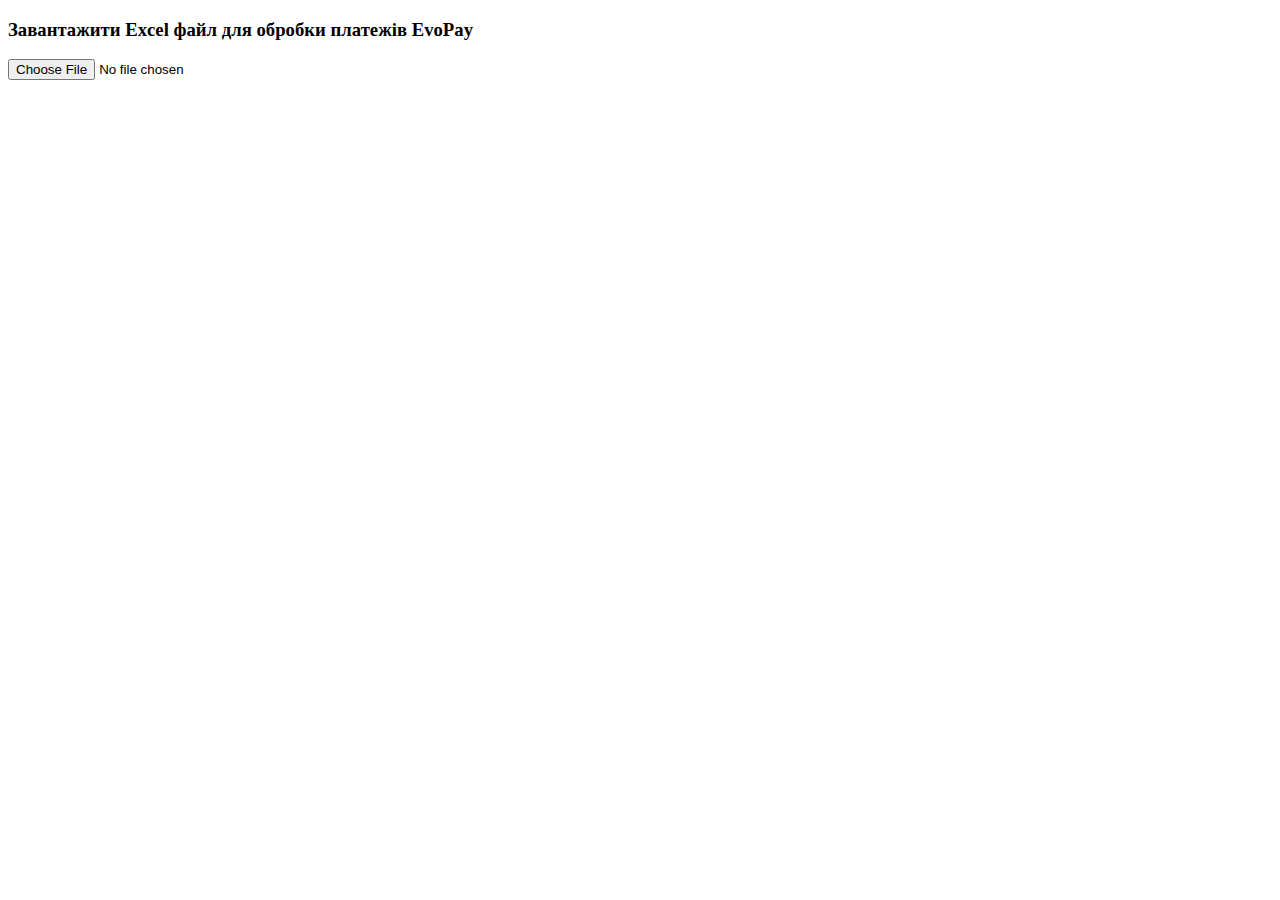
<file: src/main/resources/templates/evo_pay.html>
<!doctype html>
<html lang="uk">
<head>
    <meta charset="UTF-8">
    <title>EvoPay</title>
    <meta name="viewport" content="width=device-width, initial-scale=1.0">

    <link href="https://cdn.jsdelivr.net/npm/bootstrap@5.3.6/dist/css/bootstrap.min.css" rel="stylesheet"
          integrity="sha384-4Q6Gf2aSP4eDXB8Miphtr37CMZZQ5oXLH2yaXMJ2w8e2ZtHTl7GptT4jmndRuHDT" crossorigin="anonymous">
    <link rel="stylesheet" href="https://cdn.jsdelivr.net/npm/bootstrap-icons@1.10.5/font/bootstrap-icons.css">
    <link rel="stylesheet" th:href="@{/css/style.css}">
    <style>
        #resultsTable {
            margin-top: 20px;
        }
        .hidden {
            display: none;
        }
        .loading-spinner {
            border: 4px solid rgba(0, 0, 0, 0.1);
            width: 36px;
            height: 36px;
            border-radius: 50%;
            border-left-color: #0d6efd;
            animation: spin 1s linear infinite;
            margin: 20px auto;
        }
        @keyframes spin {
            0% { transform: rotate(0deg); }
            100% { transform: rotate(360deg); }
        }
        #fileDownloadSection {
            transition: all 0.3s ease;
        }
    </style>
</head>
<body>
<div th:replace="fragments/sidebar :: sidebar"></div>
<div class="container mt-3">
    <h3>Завантажити Excel файл для обробки платежів EvoPay</h3>

    <form id="uploadForm" enctype="multipart/form-data">
        <div class="mb-3">
            <input class="form-control" type="file" id="formFile" name="file" accept=".xlsx,.xls" required>
        </div>
        <div id="loadingSpinner" class="loading-spinner hidden"></div>
    </form>

    <div id="alertContainer" class="mt-3"></div>

    <div id="resultsContainer" class="mt-4 hidden">
        <h4>Результати обробки:</h4>
        <table class="table table-striped" id="resultsTable">
            <thead>
            <tr>
                <th>Номер заказу</th>
                <th>Дата операції</th>
                <th>Сума платежу</th>
                <th>Комісія банку</th>
            </tr>
            </thead>
            <tbody id="resultsBody"></tbody>
        </table>
        <input type="hidden" name="payment_type" value="evo_pay">


        <div class="d-flex justify-content-between mt-3">
            <button id="processPaymentsBtn" class="btn btn-primary hidden">Провести оплати</button>
        </div>

        <div id="fileDownloadSection" class="mt-3 hidden">
            <div class="alert alert-success d-flex align-items-center">
                <i class="bi bi-check-circle-fill me-2"></i>
                <div>
                    Файл успішно створено!
                    <a href="#" id="downloadExcelLink" class="alert-link">
                        <i class="bi bi-download"></i> Завантажити
                    </a>
                    <div class="text-muted small mt-1" id="fileNameDisplay"></div>
                </div>
            </div>
        </div>

        <div id="detailedResultsContainer" class="mt-4"></div>
    </div>
</div>

<script>
    document.addEventListener('DOMContentLoaded', function () {
        const formFile = document.getElementById("formFile");
        const alertContainer = document.getElementById("alertContainer");
        const resultsContainer = document.getElementById("resultsContainer");
        const resultsBody = document.getElementById("resultsBody");
        const detailedResultsContainer = document.getElementById("detailedResultsContainer");
        const loadingSpinner = document.getElementById("loadingSpinner");
        const processPaymentsBtn = document.getElementById("processPaymentsBtn");
        const downloadExcelLink = document.getElementById("downloadExcelLink");
        const fileDownloadSection = document.getElementById("fileDownloadSection");
        const fileNameDisplay = document.getElementById("fileNameDisplay");
        const paymentTypeInput = document.querySelector('input[name="payment_type"]');

        let currentPayments = [];

        formFile.addEventListener("change", function (e) {
            const file = e.target.files[0];
            if (!file) return;

            loadingSpinner.classList.remove('hidden');
            hideResults();
            alertContainer.innerHTML = '';
            detailedResultsContainer.innerHTML = '';
            fileDownloadSection.classList.add('hidden');

            const formData = new FormData();
            formData.append('file', file);

            fetch("/evo-pay", {
                method: "POST",
                body: formData,
                headers: { 'Accept': 'application/json' }
            })
                .then(response => response.ok ? response.json() : response.json().then(err => Promise.reject(err)))
                .then(data => {
                    if (data.status === 'success') {
                        showAlert(data.message, 'success');
                        displayResults(data.payments);
                    } else {
                        showAlert(data.message, 'danger');
                    }
                })
                .catch(error => {
                    console.error("Error:", error);
                    showAlert(error.message || 'Помилка при обробці файлу', 'danger');
                })
                .finally(() => {
                    loadingSpinner.classList.add('hidden');
                });
        });

        processPaymentsBtn.addEventListener('click', function () {
            const btn = this;
            btn.disabled = true;
            btn.textContent = 'Обробка...';
            detailedResultsContainer.innerHTML = '';
            fileDownloadSection.classList.add('hidden');

            const paymentType = paymentTypeInput?.value;

            if (!paymentType) {
                showAlert("Будь ласка, задайте тип платежу.", "danger");
                btn.disabled = false;
                btn.textContent = 'Провести оплати';
                return;
            }

            const paymentsToProcess = currentPayments.map(payment => ({
                orderId: payment.order || 'N/A',
                typeOfPayment: paymentType,
                paymentDate: payment.date || '',
                amount: payment.amount || '',
                expense: payment.fee || '',
                sourceOrderId: payment.order || 'N/A'
            }));

            fetch(`/evo-pay/make-payments?paymentType=${encodeURIComponent(paymentType)}&exportExcel=true`, {
                method: "POST",
                headers: {
                    'Content-Type': 'application/json',
                    'Accept': 'application/json'
                },
                body: JSON.stringify(paymentsToProcess)
            })
                .then(response => response.ok ? response.json() : response.json().then(err => Promise.reject(err)))
                .then(data => {
                    showAlert(data.message || "Оплати успішно проведено", "success");

                    if (data.fileUrl) {
                        const fileName = data.fileUrl.split('/').pop();
                        downloadExcelLink.href = data.fileUrl;
                        fileNameDisplay.textContent = fileName;
                        fileDownloadSection.classList.remove('hidden');
                    }

                    if (Array.isArray(data.results)) {
                        showDetailedResults(data.results);
                    }
                })
                .catch(error => {
                    console.error("Помилка:", error);
                    showAlert(error.message || "Помилка при проведенні оплат", 'danger');
                })
                .finally(() => {
                    btn.disabled = false;
                    btn.textContent = 'Провести оплати';
                });
        });

        function showDetailedResults(results) {
            const chunked = [];
            for (let i = 0; i < results.length; i += 3) {
                chunked.push(results.slice(i, i + 3));
            }

            const detailsHtml = chunked.map(group => {
                const columns = group.map(r => {
                    const steps = (r.steps || []).map(step => {
                        const colorClass = step.color === 'success' ? 'text-success'
                            : step.color === 'danger' ? 'text-danger' : 'text-secondary';
                        return `<li class="${colorClass}">${step.text}</li>`;
                    }).join('');

                    const error = r.status === 'error' && r.error
                        ? `<div class="text-danger">❌ ${r.error}</div>` : '';

                    return `
                        <div class="col-md-4 mb-3">
                            <div class="border rounded p-2 h-100">
                                <strong>Замовлення: ${r.orderId}</strong>
                                ${error}
                                <ul class="mt-2 mb-0">${steps}</ul>
                            </div>
                        </div>
                    `;
                }).join('');
                return `<div class="row">${columns}</div>`;
            }).join('');

            detailedResultsContainer.innerHTML = `
                <h5>Деталі обробки:</h5>
                ${detailsHtml}
            `;
        }

        function showAlert(message, type) {
            alertContainer.innerHTML = `
                <div class="alert alert-${type} alert-dismissible fade show" role="alert">
                    ${message}
                    <button type="button" class="btn-close" data-bs-dismiss="alert" aria-label="Close"></button>
                </div>
            `;
        }

        function displayResults(payments) {
            if (!payments || payments.length === 0) {
                resultsBody.innerHTML = '<tr><td colspan="4">Не знайдено жодного платежу</td></tr>';
                resultsContainer.classList.remove('hidden');
                return;
            }

            currentPayments = payments;

            resultsBody.innerHTML = payments.map(payment => `
                <tr>
                    <td>${payment.order || ''}</td>
                    <td>${payment.date || ''}</td>
                    <td>${payment.amount || ''}</td>
                    <td>${payment.fee || ''}</td>
                </tr>
            `).join('');

            resultsContainer.classList.remove('hidden');
            processPaymentsBtn.classList.remove('hidden');
        }

        function hideResults() {
            resultsContainer.classList.add('hidden');
            processPaymentsBtn.classList.add('hidden');
            fileDownloadSection.classList.add('hidden');
        }
    });
</script>


<script src="https://cdn.jsdelivr.net/npm/bootstrap@5.3.6/dist/js/bootstrap.bundle.min.js"></script>
</body>
</html>
</file>
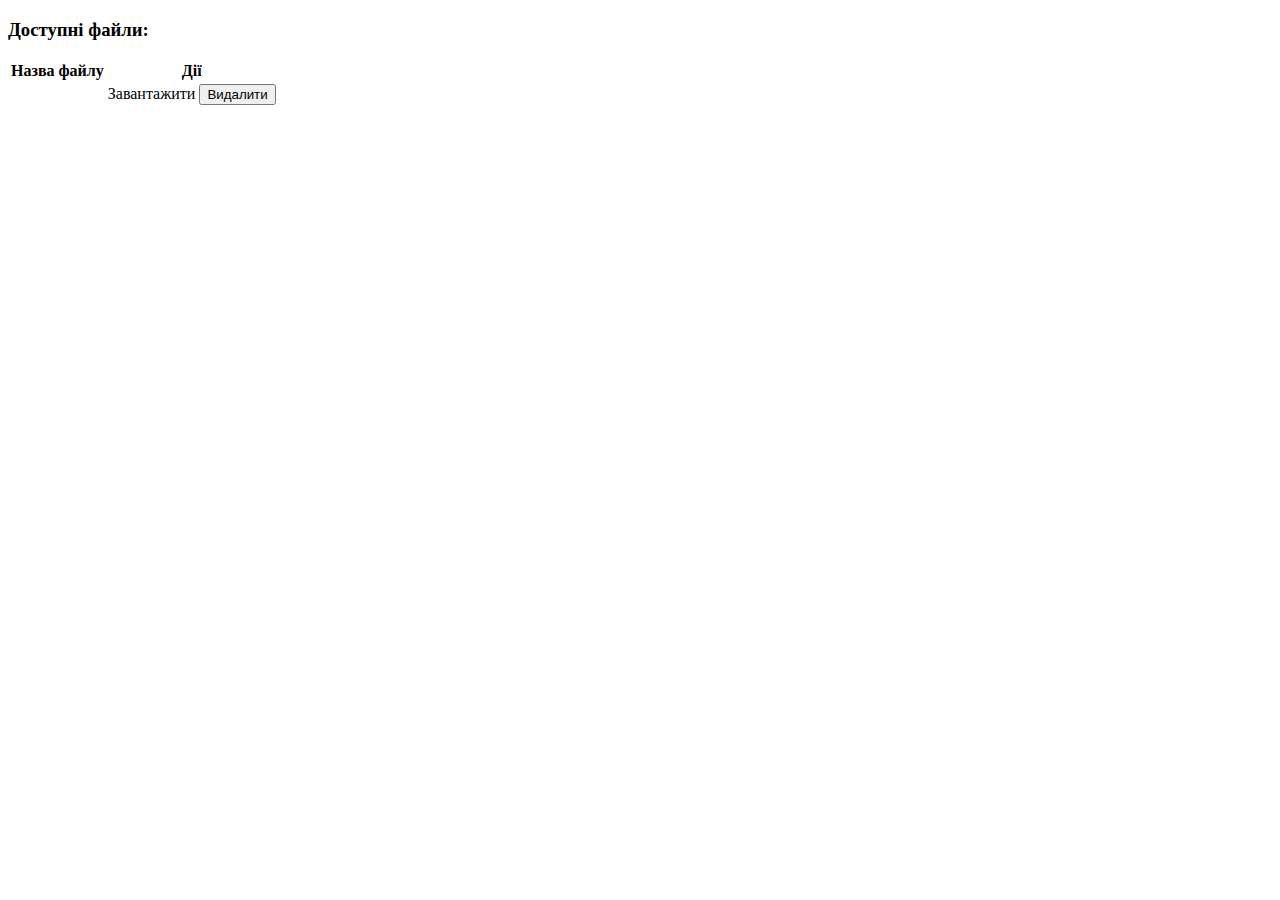
<file: src/main/resources/templates/files.html>
<!DOCTYPE html>
<html lang="uk">
<head>
  <meta charset="UTF-8">
  <meta name="viewport" content="width=device-width, initial-scale=1.0">
  <title>Файли</title>
  <link href="https://cdn.jsdelivr.net/npm/bootstrap@5.3.6/dist/css/bootstrap.min.css" rel="stylesheet"
        integrity="sha384-4Q6Gf2aSP4eDXB8Miphtr37CMZZQ5oXLH2yaXMJ2w8e2ZtHTl7GptT4jmndRuHDT" crossorigin="anonymous">
  <link rel="stylesheet" href="https://cdn.jsdelivr.net/npm/bootstrap-icons@1.10.5/font/bootstrap-icons.css">
  <link rel="stylesheet" th:href="@{/css/style.css}">
</head>
<body>
<div th:replace="fragments/sidebar :: sidebar"></div>
<div class="container mt-3">
  <h3>Доступні файли:</h3>
  <table class="table table-striped">
    <thead>
    <tr>
      <th>Назва файлу</th>
      <th>Дії</th>
    </tr>
    </thead>
    <tbody>
    <tr th:each="file : ${files}">
      <td th:text="${file}"></td>
      <td>
        <!-- Кнопка для завантаження файлу -->
        <a th:href="@{'/files/download/' + ${file}}" class="btn btn-success">Завантажити</a>
        <!-- Кнопка для видалення файлу -->
        <button class="btn btn-danger" onclick="deleteFile('${file}')">Видалити</button>
      </td>
    </tr>
    </tbody>
  </table>
</div>

<script>
  function deleteFile(filename) {
    if (confirm("Ви дійсно хочете видалити цей файл?")) {
      fetch(`/files/delete/${filename}`, {
        method: 'DELETE', // Використовуємо DELETE метод
      })
              .then(response => response.json())  // Переконуємось, що відповідь обробляється як JSON
              .then(data => {
                if (data.status === "success") {
                  alert("Файл видалено!");
                  location.reload(); // Оновлюємо сторінку після видалення
                } else {
                  alert("Помилка: " + data.message);
                }
              })
              .catch(error => {
                alert("Сталася помилка: " + error.message);
              });
    }
  }

</script>

<script src="https://cdn.jsdelivr.net/npm/bootstrap@5.3.6/dist/js/bootstrap.bundle.min.js"></script>
</body>
</html>
</file>
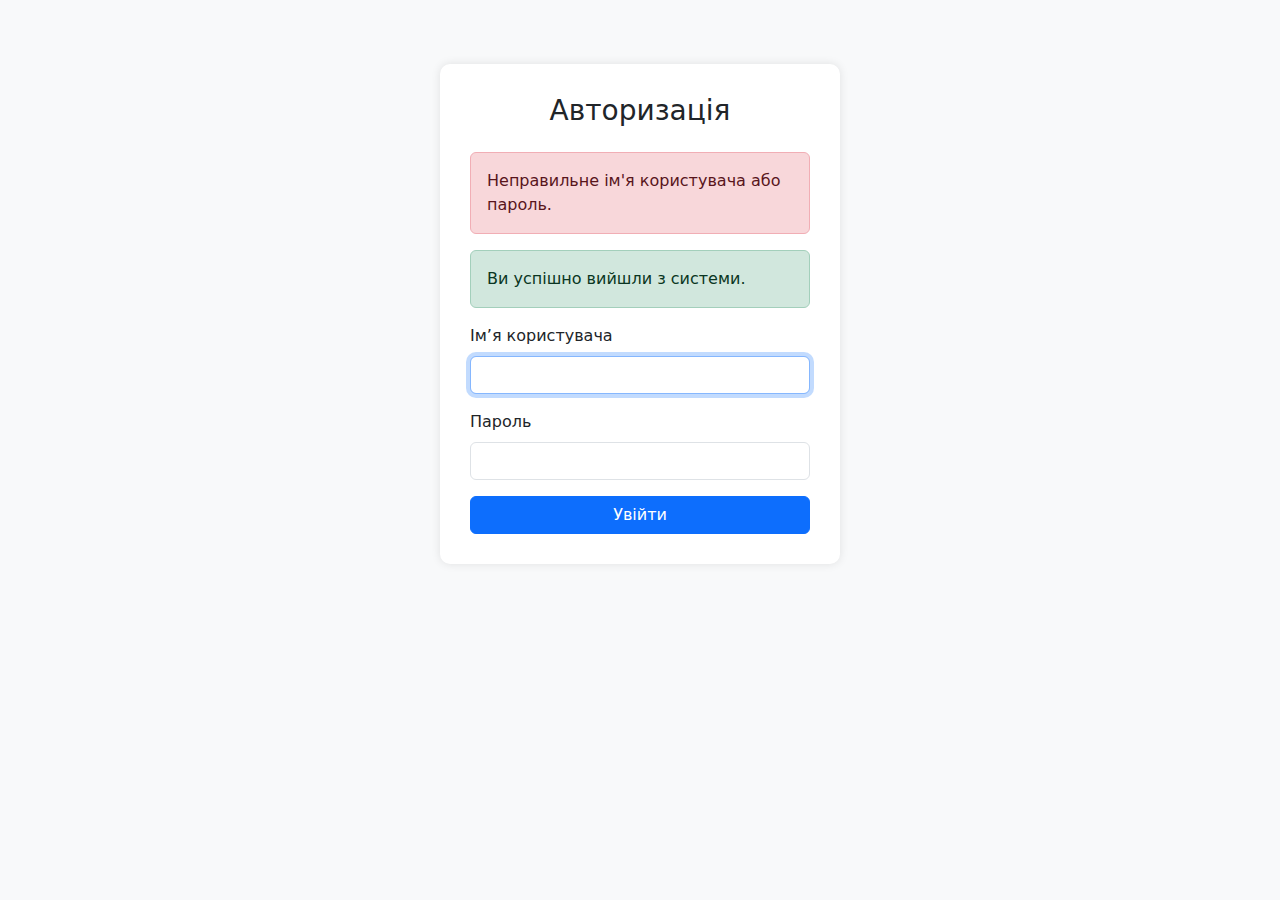
<file: src/main/resources/templates/login.html>
<!doctype html>
<html lang="uk">
<head>
    <meta charset="UTF-8">
    <meta name="viewport" content="width=device-width, initial-scale=1.0">
    <title>Вхід до системи</title>
    <link href="https://cdn.jsdelivr.net/npm/bootstrap@5.3.3/dist/css/bootstrap.min.css" rel="stylesheet">
    <style>
        body {
            background-color: #f8f9fa;
        }
        .login-container {
            max-width: 400px;
            margin: 5% auto;
            padding: 30px;
            background-color: white;
            border-radius: 10px;
            box-shadow: 0 0 10px rgba(0, 0, 0, 0.1);
        }
    </style>
</head>
<body>

<div class="login-container">
    <h3 class="text-center mb-4">Авторизація</h3>

    <!-- Повідомлення про помилку -->
    <div th:if="${param.error}" class="alert alert-danger" role="alert">
        Неправильне ім'я користувача або пароль.
    </div>

    <!-- Повідомлення після виходу -->
    <div th:if="${param.logout}" class="alert alert-success" role="alert">
        Ви успішно вийшли з системи.
    </div>

    <form th:action="@{/login}" method="post">
        <div class="mb-3">
            <label for="username" class="form-label">Ім’я користувача</label>
            <input type="text" class="form-control" id="username" name="username" required autofocus>
        </div>
        <div class="mb-3">
            <label for="password" class="form-label">Пароль</label>
            <input type="password" class="form-control" id="password" name="password" required>
        </div>
        <button type="submit" class="btn btn-primary w-100">Увійти</button>
    </form>
</div>

<script src="https://cdn.jsdelivr.net/npm/bootstrap@5.3.3/dist/js/bootstrap.bundle.min.js"></script>
</body>
</html>
</file>
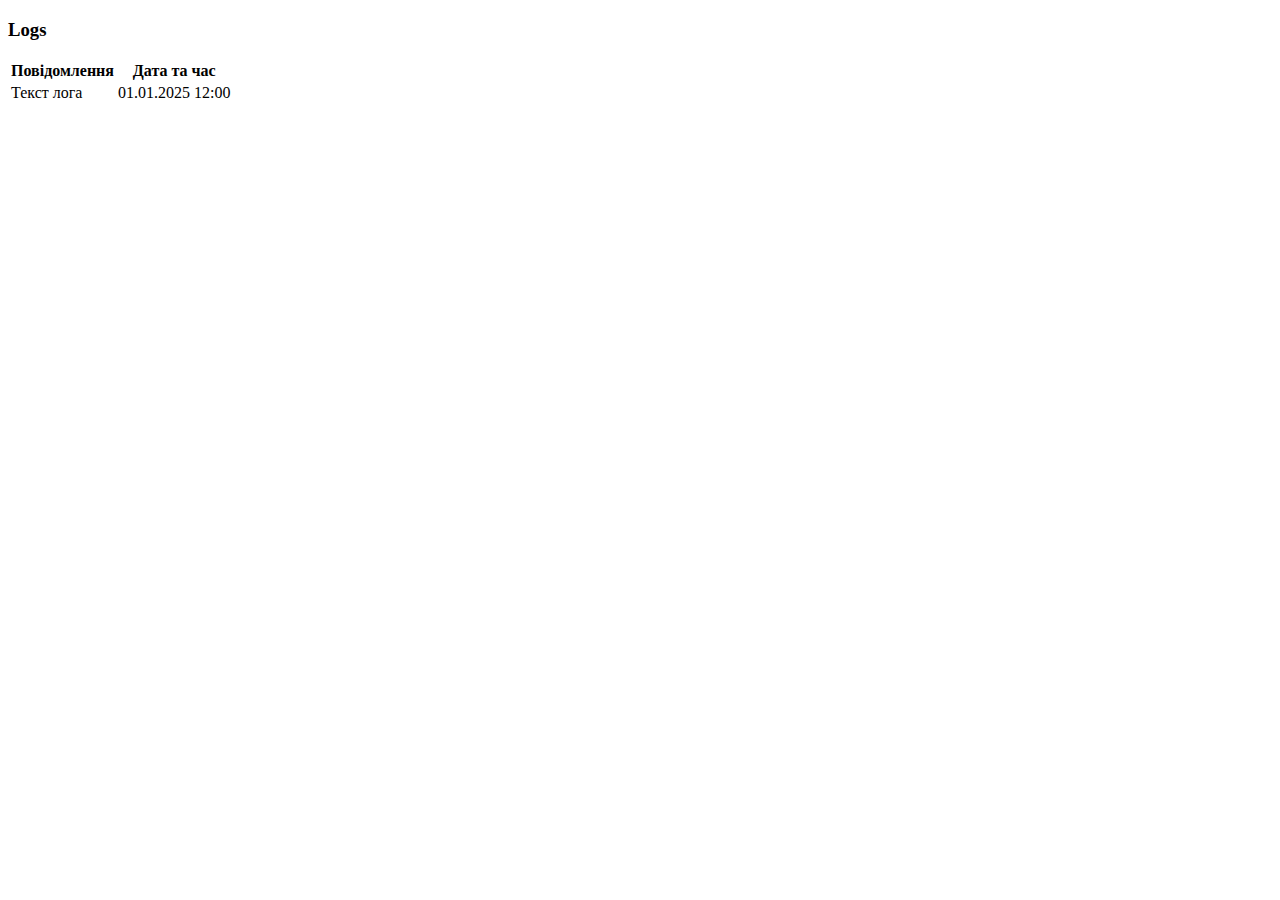
<file: src/main/resources/templates/logs.html>
<!DOCTYPE html>
<html xmlns:th="http://www.thymeleaf.org">
<head>
  <meta charset="UTF-8">
  <title>Журнал логів</title>
  <link href="https://cdn.jsdelivr.net/npm/bootstrap@5.3.6/dist/css/bootstrap.min.css" rel="stylesheet"
        integrity="sha384-4Q6Gf2aSP4eDXB8Miphtr37CMZZQ5oXLH2yaXMJ2w8e2ZtHTl7GptT4jmndRuHDT" crossorigin="anonymous">
  <link rel="stylesheet" href="https://cdn.jsdelivr.net/npm/bootstrap-icons@1.10.5/font/bootstrap-icons.css">
  <link rel="stylesheet" th:href="@{/css/style.css}">
</head>
<body>
<div th:replace="fragments/sidebar :: sidebar"></div>
<div class="container mt-3">
  <h3>Logs</h3>

  <table class="table table-striped table-striped mt-3">
    <thead>
    <tr>
      <th>Повідомлення</th>
      <th>Дата та час</th>
    </tr>
    </thead>
    <tbody>
    <tr th:each="log : ${logs}">
      <td th:text="${log.logText}">Текст логa</td>
      <td th:text="${#temporals.format(log.logTime, 'dd.MM.yyyy HH:mm:ss')}">01.01.2025 12:00</td>
    </tr>
    </tbody>
  </table>
</div>

</body>
</html>
</file>
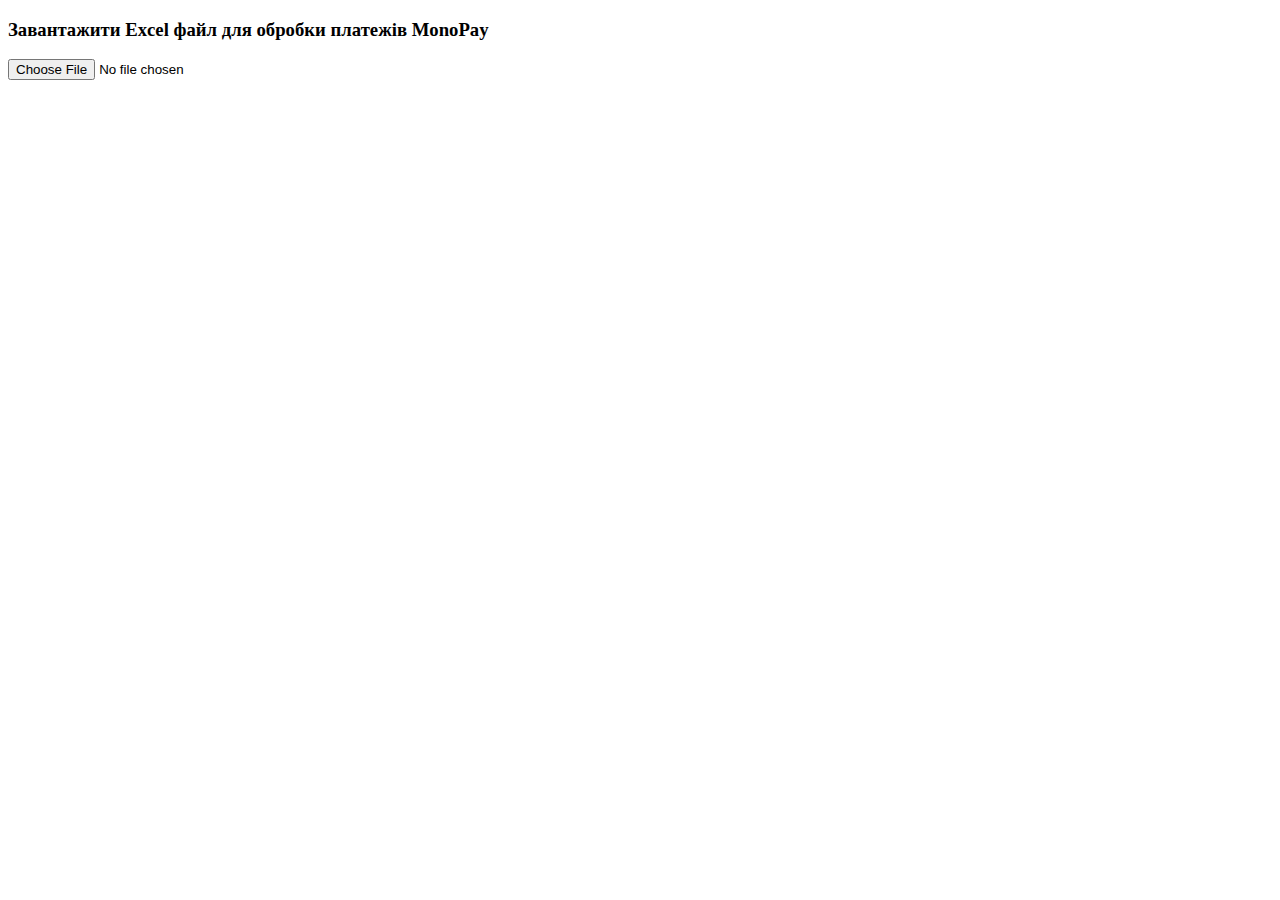
<file: src/main/resources/templates/mono_pay.html>
<!doctype html>
<html lang="uk">
<head>
    <meta charset="UTF-8">
    <title>MonoPay</title>
    <meta name="viewport" content="width=device-width, initial-scale=1.0">

    <link href="https://cdn.jsdelivr.net/npm/bootstrap@5.3.6/dist/css/bootstrap.min.css" rel="stylesheet"
          integrity="sha384-4Q6Gf2aSP4eDXB8Miphtr37CMZZQ5oXLH2yaXMJ2w8e2ZtHTl7GptT4jmndRuHDT" crossorigin="anonymous">
    <link rel="stylesheet" href="https://cdn.jsdelivr.net/npm/bootstrap-icons@1.10.5/font/bootstrap-icons.css">
    <link rel="stylesheet" th:href="@{/css/style.css}">
    <style>
        #resultsTable {
            margin-top: 20px;
        }
        .hidden {
            display: none;
        }
        .loading-spinner {
            border: 4px solid rgba(0, 0, 0, 0.1);
            width: 36px;
            height: 36px;
            border-radius: 50%;
            border-left-color: #0d6efd;
            animation: spin 1s linear infinite;
            margin: 20px auto;
        }
        @keyframes spin {
            0% { transform: rotate(0deg); }
            100% { transform: rotate(360deg); }
        }
        #fileDownloadSection {
            transition: all 0.3s ease;
        }
    </style>
</head>
<body>
<div th:replace="fragments/sidebar :: sidebar"></div>
<div class="container mt-3">
    <h3>Завантажити Excel файл для обробки платежів MonoPay</h3>

    <form id="uploadForm" enctype="multipart/form-data">
        <div class="mb-3">
            <input class="form-control" type="file" id="formFile" name="file" accept=".xlsx,.xls" required>
        </div>
        <div id="loadingSpinner" class="loading-spinner hidden"></div>
    </form>

    <div id="alertContainer" class="mt-3"></div>

    <div id="resultsContainer" class="mt-4 hidden">
        <h4>Результати обробки:</h4>
        <table class="table table-striped" id="resultsTable">
            <thead>
            <tr>
                <th>Номер заказу</th>
                <th>Дата операції</th>
                <th>Сума платежу</th>
                <th>Комісія банку</th>
            </tr>
            </thead>
            <tbody id="resultsBody"></tbody>
        </table>

        <div class="form-group">
            <h4>Джерело</h4>
            <div class="form-check">
                <input class="form-check-input" type="radio" value="mono_pay_uht" id="paymentTypeUht" name="paymentType" required>
                <label class="form-check-label" for="paymentTypeUht">
                    Mono Pay UHT
                </label>
            </div>
            <div class="form-check">
                <input class="form-check-input" type="radio" value="mono_pay_hh" id="paymentTypeHh" name="paymentType" required>
                <label class="form-check-label" for="paymentTypeHh">
                    Mono Pay Health Hunter
                </label>
            </div>
            <div class="form-check">
                <input class="form-check-input" type="radio" value="mono_pay_swell" id="paymentTypeSwell" name="paymentType" required>
                <label class="form-check-label" for="paymentTypeSwell">
                    Mono Pay Septi Well
                </label>
            </div>
        </div>

        <div class="d-flex justify-content-between mt-3">
            <button id="processPaymentsBtn" class="btn btn-primary hidden">Провести оплати</button>
        </div>

        <div id="fileDownloadSection" class="mt-3 hidden">
            <div class="alert alert-success d-flex align-items-center">
                <i class="bi bi-check-circle-fill me-2"></i>
                <div>
                    Файл успішно створено!
                    <a href="#" id="downloadExcelLink" class="alert-link">
                        <i class="bi bi-download"></i> Завантажити
                    </a>
                    <div class="text-muted small mt-1" id="fileNameDisplay"></div>
                </div>
            </div>
        </div>

        <div id="detailedResultsContainer" class="mt-4"></div>
    </div>
</div>

<script>
    document.addEventListener('DOMContentLoaded', function () {
        const formFile = document.getElementById("formFile");
        const alertContainer = document.getElementById("alertContainer");
        const resultsContainer = document.getElementById("resultsContainer");
        const resultsBody = document.getElementById("resultsBody");
        const detailedResultsContainer = document.getElementById("detailedResultsContainer");
        const loadingSpinner = document.getElementById("loadingSpinner");
        const processPaymentsBtn = document.getElementById("processPaymentsBtn");
        const downloadExcelLink = document.getElementById("downloadExcelLink");
        const fileDownloadSection = document.getElementById("fileDownloadSection");
        const fileNameDisplay = document.getElementById("fileNameDisplay");

        let currentPayments = [];

        formFile.addEventListener("change", function (e) {
            const file = e.target.files[0];
            if (!file) return;

            loadingSpinner.classList.remove('hidden');
            hideResults();
            alertContainer.innerHTML = '';
            detailedResultsContainer.innerHTML = '';
            fileDownloadSection.classList.add('hidden');

            const formData = new FormData();
            formData.append('file', file);

            fetch("/mono-pay", {
                method: "POST",
                body: formData,
                headers: { 'Accept': 'application/json' }
            })
                .then(response => response.ok ? response.json() : response.json().then(err => Promise.reject(err)))
                .then(data => {
                    if (data.status === 'success') {
                        showAlert(data.message, 'success');
                        displayResults(data.payments);
                    } else {
                        showAlert(data.message, 'danger');
                    }
                })
                .catch(error => {
                    console.error("Error:", error);
                    showAlert(error.message || 'Помилка при обробці файлу', 'danger');
                })
                .finally(() => {
                    loadingSpinner.classList.add('hidden');
                });
        });

        processPaymentsBtn.addEventListener('click', function () {
            const btn = this;
            btn.disabled = true;
            btn.textContent = 'Обробка...';
            detailedResultsContainer.innerHTML = '';
            fileDownloadSection.classList.add('hidden');

            const paymentType = document.querySelector('input[name="paymentType"]:checked')?.value;

            if (!paymentType) {
                showAlert("Будь ласка, виберіть тип платежу.", "danger");
                btn.disabled = false;
                btn.textContent = 'Провести оплати';
                return;
            }

            const paymentsToProcess = currentPayments.map(payment => ({
                orderId: payment.order || 'N/A',
                typeOfPayment: paymentType,
                paymentDate: payment.date || '',
                amount: payment.amount || '',
                expense: payment.fee || '',
                sourceOrderId: payment.order || 'N/A'
            }));

            fetch(`/mono-pay/make-payments?paymentType=${encodeURIComponent(paymentType)}&exportExcel=true`, {
                method: "POST",
                headers: {
                    'Content-Type': 'application/json',
                    'Accept': 'application/json'
                },
                body: JSON.stringify(paymentsToProcess)
            })
                .then(response => response.ok ? response.json() : response.json().then(err => Promise.reject(err)))
                .then(data => {
                    showAlert(data.message || "Оплати успішно проведено", "success");

                    if (data.fileUrl) {
                        const fileName = data.fileUrl.split('/').pop();
                        downloadExcelLink.href = data.fileUrl;
                        fileNameDisplay.textContent = fileName;
                        fileDownloadSection.classList.remove('hidden');
                    }

                    if (Array.isArray(data.results)) {
                        showDetailedResults(data.results);
                    }
                })
                .catch(error => {
                    console.error("Помилка:", error);
                    showAlert(error.message || "Помилка при проведенні оплат", 'danger');
                })
                .finally(() => {
                    btn.disabled = false;
                    btn.textContent = 'Провести оплати';
                });
        });


        function showDetailedResults(results) {
            const chunked = [];
            for (let i = 0; i < results.length; i += 3) {
                chunked.push(results.slice(i, i + 3));
            }

            const detailsHtml = chunked.map(group => {
                const columns = group.map(r => {
                    const steps = (r.steps || []).map(step => {
                        const colorClass = step.color === 'success' ? 'text-success'
                            : step.color === 'danger' ? 'text-danger' : 'text-secondary';
                        return `<li class="${colorClass}">${step.text}</li>`;
                    }).join('');

                    const error = r.status === 'error' && r.error
                        ? `<div class="text-danger">❌ ${r.error}</div>` : '';

                    return `
                        <div class="col-md-4 mb-3">
                            <div class="border rounded p-2 h-100">
                                <strong>Замовлення: ${r.orderId}</strong>
                                ${error}
                                <ul class="mt-2 mb-0">${steps}</ul>
                            </div>
                        </div>
                    `;
                }).join('');
                return `<div class="row">${columns}</div>`;
            }).join('');

            detailedResultsContainer.innerHTML = `
                <h5>Деталі обробки:</h5>
                ${detailsHtml}
            `;
        }

        function showAlert(message, type) {
            alertContainer.innerHTML = `
                <div class="alert alert-${type} alert-dismissible fade show" role="alert">
                    ${message}
                    <button type="button" class="btn-close" data-bs-dismiss="alert" aria-label="Close"></button>
                </div>
            `;
        }

        function displayResults(payments) {
            if (!payments || payments.length === 0) {
                resultsBody.innerHTML = '<tr><td colspan="4">Не знайдено жодного платежу</td></tr>';
                resultsContainer.classList.remove('hidden');
                return;
            }

            currentPayments = payments;

            resultsBody.innerHTML = payments.map(payment => `
                <tr>
                    <td>${payment.order || ''}</td>
                    <td>${payment.date || ''}</td>
                    <td>${payment.amount || ''}</td>
                    <td>${payment.fee || ''}</td>
                </tr>
            `).join('');

            resultsContainer.classList.remove('hidden');
            processPaymentsBtn.classList.remove('hidden');

        }

        function hideResults() {
            resultsContainer.classList.add('hidden');
            processPaymentsBtn.classList.add('hidden');

            fileDownloadSection.classList.add('hidden');
        }
    });
</script>

<script src="https://cdn.jsdelivr.net/npm/bootstrap@5.3.6/dist/js/bootstrap.bundle.min.js"></script>
</body>
</html>
</file>
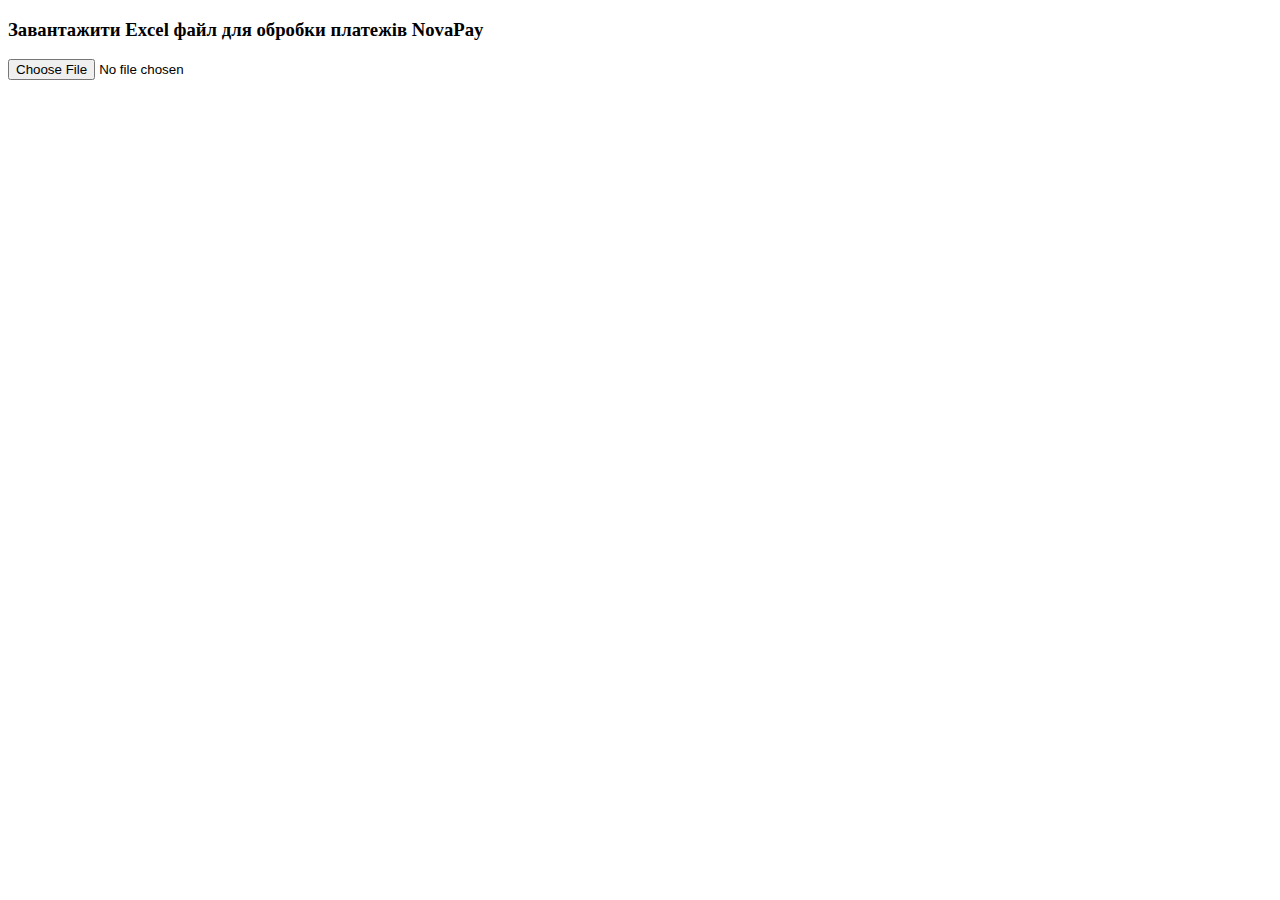
<file: src/main/resources/templates/nova_pay.html>
<!doctype html>
<html lang="en">
<head>
    <meta charset="UTF-8">
    <meta name="viewport" content="width=device-width, initial-scale=1.0">
    <title>Nova Pay</title>
    <link href="https://cdn.jsdelivr.net/npm/bootstrap@5.3.6/dist/css/bootstrap.min.css" rel="stylesheet"
          integrity="sha384-4Q6Gf2aSP4eDXB8Miphtr37CMZZQ5oXLH2yaXMJ2w8e2ZtHTl7GptT4jmndRuHDT" crossorigin="anonymous">
    <link rel="stylesheet" href="https://cdn.jsdelivr.net/npm/bootstrap-icons@1.10.5/font/bootstrap-icons.css">
    <link rel="stylesheet" th:href="@{/css/style.css}">

    <style>
        #resultsTable {
            margin-top: 20px;
        }
        .hidden {
            display: none;
        }
        .loading-spinner {
            border: 4px solid rgba(0, 0, 0, 0.1);
            width: 36px;
            height: 36px;
            border-radius: 50%;
            border-left-color: #0d6efd;
            animation: spin 1s linear infinite;
            margin: 20px auto;
        }
        @keyframes spin {
            0% { transform: rotate(0deg); }
            100% { transform: rotate(360deg); }
        }
        #fileDownloadSection {
            transition: all 0.3s ease;
        }
    </style>
</head>
<body>
<div th:replace="fragments/sidebar :: sidebar"></div>
<div class="container mt-3">
    <h3>Завантажити Excel файл для обробки платежів NovaPay</h3>

    <form id="uploadForm" enctype="multipart/form-data">
        <div class="mb-3">
            <input class="form-control" type="file" id="formFile" name="file" accept=".xlsx,.xls" required>
        </div>
        <input type="hidden" id="paymentType" name="paymentType" value="nova_pay">
        <div id="loadingSpinner" class="loading-spinner hidden"></div>
    </form>

    <div id="alertContainer" class="mt-3"></div>

    <div id="resultsContainer" class="mt-4 hidden">
        <h4>Результати обробки:</h4>
        <table class="table table-striped" id="resultsTable">
            <thead>
            <tr>
                <th>Айді замовлення</th>
                <th>Дата перерахунку коштів</th>
                <th>Сума</th>
                <th>Комісія</th>
            </tr>
            </thead>
            <tbody id="resultsBody"></tbody>
        </table>

        <div class="d-flex justify-content-between mt-3">
            <button id="processPaymentsBtn" class="btn btn-primary hidden">Провести оплати</button>
        </div>

        <div id="fileDownloadSection" class="mt-3 hidden">
            <div class="alert alert-success d-flex align-items-center">
                <i class="bi bi-check-circle-fill me-2"></i>
                <div>
                    Файл успішно створено!
                    <a href="#" id="downloadExcelLink" class="alert-link">
                        <i class="bi bi-download"></i> Завантажити
                    </a>
                    <div class="text-muted small mt-1" id="fileNameDisplay"></div>
                </div>
            </div>
        </div>

        <div id="detailedResultsContainer" class="mt-4"></div>
    </div>
</div>

<script>
    document.addEventListener('DOMContentLoaded', function() {
        const formFile = document.getElementById("formFile");
        const alertContainer = document.getElementById("alertContainer");
        const resultsContainer = document.getElementById("resultsContainer");
        const resultsBody = document.getElementById("resultsBody");
        const detailedResultsContainer = document.getElementById("detailedResultsContainer");
        const loadingSpinner = document.getElementById("loadingSpinner");
        const processPaymentsBtn = document.getElementById("processPaymentsBtn");
        const downloadExcelLink = document.getElementById("downloadExcelLink");
        const fileDownloadSection = document.getElementById("fileDownloadSection");
        const fileNameDisplay = document.getElementById("fileNameDisplay");
        const paymentTypeInput = document.getElementById("paymentType");

        let currentPayments = [];

        formFile.addEventListener("change", function(e) {
            const file = e.target.files[0];
            if (!file) return;

            loadingSpinner.classList.remove('hidden');
            hideResults();
            alertContainer.innerHTML = '';
            detailedResultsContainer.innerHTML = '';
            fileDownloadSection.classList.add('hidden');

            const formData = new FormData();
            formData.append('file', file);
            formData.append('paymentType', 'nova_pay');

            fetch("/nova-pay", {
                method: "POST",
                body: formData,
                headers: { 'Accept': 'application/json' }
            })
                .then(response => {
                    if (!response.ok) {
                        return response.json().then(err => Promise.reject(err));
                    }
                    return response.json();
                })
                .then(data => {
                    if (data.status === 'success') {
                        showAlert(data.message, 'success');
                        displayResults(data.payments);
                    } else {
                        showAlert(data.message, 'danger');
                    }
                })
                .catch(error => {
                    console.error("Error:", error);
                    showAlert(error.message || 'Помилка при обробці файлу', 'danger');
                })
                .finally(() => {
                    loadingSpinner.classList.add('hidden');
                });
        });

        processPaymentsBtn.addEventListener('click', function() {
            const btn = this;
            btn.disabled = true;
            btn.textContent = 'Обробка...';
            detailedResultsContainer.innerHTML = '';
            fileDownloadSection.classList.add('hidden');
            const paymentType = paymentTypeInput.value;

            const paymentsToProcess = currentPayments.map(payment => ({
                orderId: payment.order || 'N/A',
                typeOfPayment: paymentType,
                paymentDate: payment.date || '',
                amount: payment.amount || '',
                expense: payment.fee || '',
                sourceOrderId: payment.order || 'N/A'
            }));

            fetch(`/nova-pay/make-payments?paymentType=${encodeURIComponent(paymentType)}&exportExcel=true`, {
                method: "POST",
                headers: {
                    'Content-Type': 'application/json',
                    'Accept': 'application/json'
                },
                body: JSON.stringify(paymentsToProcess)
            })
                .then(response => {
                    if (!response.ok) {
                        return response.json().then(err => Promise.reject(err));
                    }
                    return response.json();
                })
                .then(data => {
                    showAlert(data.message || "Оплати успішно проведено", "success");

                    if (data.fileUrl) {
                        const fileName = data.fileUrl.split('/').pop();
                        downloadExcelLink.href = data.fileUrl;
                        fileNameDisplay.textContent = fileName;
                        fileDownloadSection.classList.remove('hidden');
                    }

                    if (Array.isArray(data.results)) {
                        const chunked = [];
                        for (let i = 0; i < data.results.length; i += 3) {
                            chunked.push(data.results.slice(i, i + 3));
                        }

                        const detailsHtml = chunked.map(group => {
                            const columns = group.map(r => {
                                const steps = (r.steps || []).map(step => {
                                    const colorClass = step.color === 'success'
                                        ? 'text-success'
                                        : step.color === 'danger'
                                            ? 'text-danger'
                                            : 'text-secondary';
                                    return `<li class="${colorClass}">${step.text}</li>`;
                                }).join('');

                                const error = r.status === 'error' && r.error
                                    ? `<div class="text-danger">❌ ${r.error}</div>`
                                    : '';

                                return `
                                    <div class="col-md-4 mb-3">
                                        <div class="border rounded p-2 h-100">
                                            <strong>Замовлення: ${r.orderId}</strong>
                                            ${error}
                                            <ul class="mt-2 mb-0">${steps}</ul>
                                        </div>
                                    </div>
                                `;
                            }).join('');

                            return `<div class="row">${columns}</div>`;
                        }).join('');

                        detailedResultsContainer.innerHTML = `
                            <h5>Деталі обробки:</h5>
                            ${detailsHtml}
                        `;
                    }
                })
                .catch(error => {
                    console.error("Помилка:", error);
                    showAlert(error.message || "Помилка при проведенні оплат", 'danger');
                })
                .finally(() => {
                    btn.disabled = false;
                    btn.textContent = 'Провести оплати';
                });
        });

        function showAlert(message, type) {
            alertContainer.innerHTML = `
                <div class="alert alert-${type} alert-dismissible fade show" role="alert">
                    ${message}
                    <button type="button" class="btn-close" data-bs-dismiss="alert" aria-label="Close"></button>
                </div>
            `;
        }

        function displayResults(payments) {
            if (!payments || payments.length === 0) {
                resultsBody.innerHTML = '<tr><td colspan="4">Не знайдено жодного платежу</td></tr>';
                resultsContainer.classList.remove('hidden');
                return;
            }

            currentPayments = payments;

            resultsBody.innerHTML = payments.map(payment => `
                <tr>
                    <td>${payment.order || ''}</td>
                    <td>${payment.date || ''}</td>
                    <td>${payment.amount || ''}</td>
                    <td>${payment.fee || ''}</td>
                </tr>
            `).join('');

            resultsContainer.classList.remove('hidden');
            processPaymentsBtn.classList.remove('hidden');
        }

        function hideResults() {
            resultsContainer.classList.add('hidden');
            processPaymentsBtn.classList.add('hidden');
            fileDownloadSection.classList.add('hidden');
        }
    });
</script>

<script src="https://cdn.jsdelivr.net/npm/bootstrap@5.3.6/dist/js/bootstrap.bundle.min.js"></script>
</body>
</html>
</file>
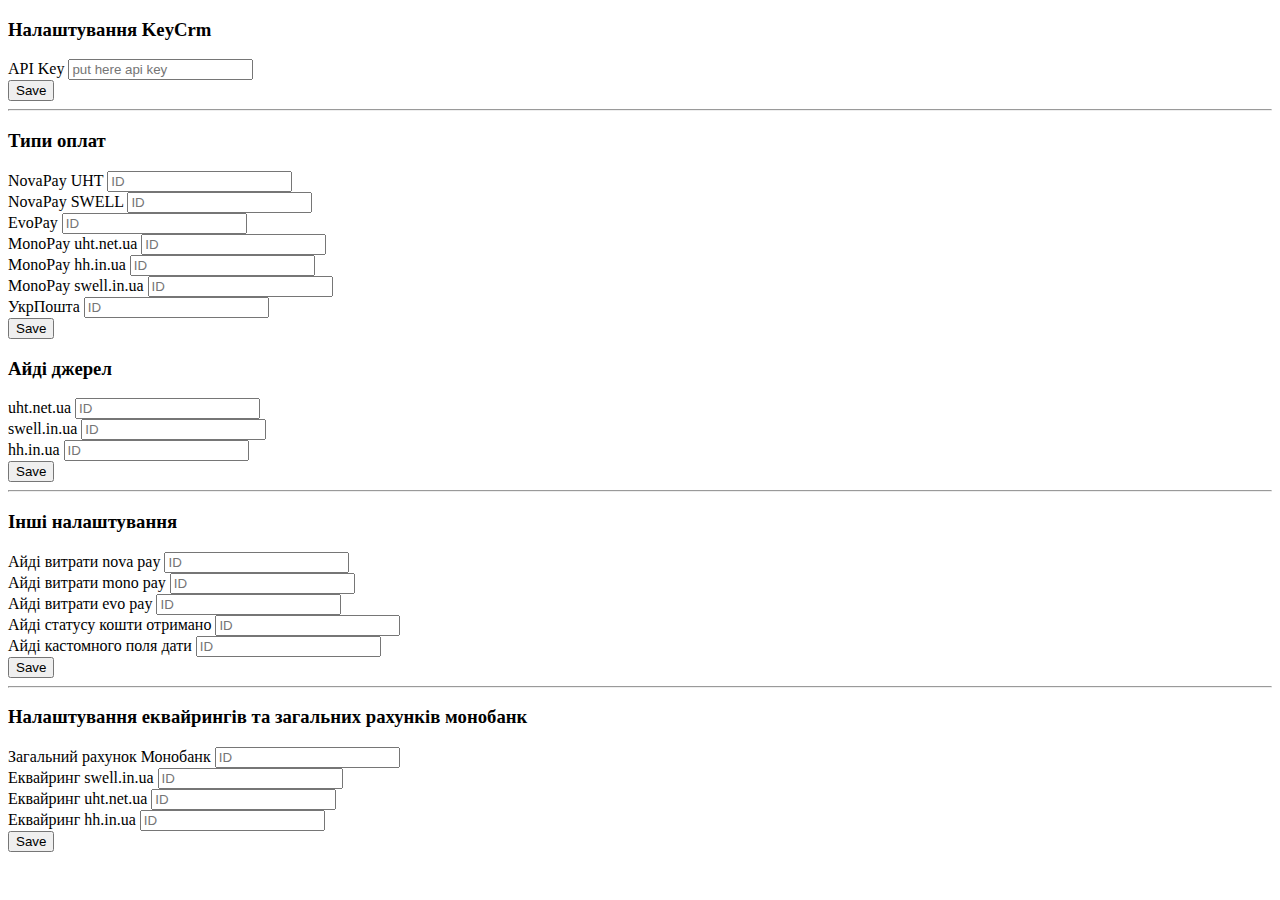
<file: src/main/resources/templates/settings.html>
<!doctype html>
<html lang="en">
<head>
    <meta charset="UTF-8">
    <meta name="viewport"
          content="width=device-width, user-scalable=no, initial-scale=1.0, maximum-scale=1.0, minimum-scale=1.0">
    <meta http-equiv="X-UA-Compatible" content="ie=edge">
    <title>PaymentsRegisters</title>

    <link href="https://cdn.jsdelivr.net/npm/bootstrap@5.3.6/dist/css/bootstrap.min.css" rel="stylesheet"
          integrity="sha384-4Q6Gf2aSP4eDXB8Miphtr37CMZZQ5oXLH2yaXMJ2w8e2ZtHTl7GptT4jmndRuHDT" crossorigin="anonymous">
    <link rel="stylesheet" href="https://cdn.jsdelivr.net/npm/bootstrap-icons@1.10.5/font/bootstrap-icons.css">

    <link rel="stylesheet" th:href="@{/css/style.css}">
</head>
<body>
<div th:replace="fragments/sidebar :: sidebar"></div>

<div class="left-content">
    <h3>Налаштування KeyCrm</h3>
    <!-- Сповіщення -->
    <div th:if="${successMessage}" class="alert alert-success" role="alert">
        <span th:text="${successMessage}"></span>
    </div>

    <form action="/settings/save-api-key" method="post">
        <div class="input-group mb-3">
            <span class="input-group-text" id="basic-addon1">API Key</span>
            <input th:value="${API_KEY}" name="new_api_key" type="text" class="form-control" placeholder="put here api key" aria-label="put here api key" aria-describedby="basic-addon1">
        </div>

        <button type="submit" class="btn btn-success">Save</button>

    </form>

    <hr>
    <div class="payments">
        <div class="row">
            <!-- Типи оплат -->
            <div class="col-md-6 mb-4 d-flex flex-column">
                <h3>Типи оплат</h3>
                <form action="/settings/save-payments" method="post" class="flex-grow-1 d-flex flex-column justify-content-between">
                    <div>
                        <div class="input-group mb-3">
                            <span class="input-group-text" id="basic-addon2">NovaPay UHT</span>
                            <input th:value="${NOVA_PAY}" name="nova-pay" type="text" class="form-control" placeholder="ID" aria-label="ID" aria-describedby="basic-addon2">
                        </div>
                        <div class="input-group mb-3">
                            <span class="input-group-text" id="basic-addon22">NovaPay SWELL</span>
                            <input th:value="${NOVA_PAY_SWELL}" name="nova-pay-swell" type="text" class="form-control" placeholder="ID" aria-label="ID" aria-describedby="basic-addon22">
                        </div>
                        <div class="input-group mb-3">
                            <span class="input-group-text" id="basic-addon13">EvoPay</span>
                            <input th:value="${EVO_PAY}" name="evo-pay" type="text" class="form-control" placeholder="ID" aria-label="ID" aria-describedby="basic-addon13">
                        </div>
                        <div class="input-group mb-3">
                            <span class="input-group-text" id="basic-addon3">MonoPay uht.net.ua</span>
                            <input th:value="${MONO_UHT}" name="mono-uht" type="text" class="form-control" placeholder="ID" aria-label="ID" aria-describedby="basic-addon3">
                        </div>
                        <div class="input-group mb-3">
                            <span class="input-group-text" id="basic-addon4">MonoPay hh.in.ua</span>
                            <input th:value="${MONO_HH}" name="mono-hh" type="text" class="form-control" placeholder="ID" aria-label="ID" aria-describedby="basic-addon4">
                        </div>
                        <div class="input-group mb-3">
                            <span class="input-group-text" id="basic-addon5">MonoPay swell.in.ua</span>
                            <input th:value="${MONO_SWELL}" name="mono-swell" type="text" class="form-control" placeholder="ID" aria-label="ID" aria-describedby="basic-addon5">
                        </div>
                        <div class="input-group mb-3">
                            <span class="input-group-text" id="basic-addon15">УкрПошта</span>
                            <input th:value="${UKRPOST}" name="ukrpost" type="text" class="form-control" placeholder="ID" aria-label="ID" aria-describedby="basic-addon15">
                        </div>
                    </div>
                    <div>
                        <button type="submit" class="btn btn-success mt-2">Save</button>
                    </div>
                </form>
            </div>

            <!-- Айді джерел -->
            <div class="col-md-6 mb-4 d-flex flex-column">
                <h3>Айді джерел</h3>
                <form action="/settings/save-sources" method="post" class="flex-grow-1 d-flex flex-column justify-content-between">
                    <div>
                        <div class="input-group mb-3">
                            <span class="input-group-text" id="basic-addon10">uht.net.ua</span>
                            <input th:value="${UHT_SOURCE_ID}" name="uht_source" type="text" class="form-control" placeholder="ID" aria-label="ID" aria-describedby="basic-addon10">
                        </div>
                        <div class="input-group mb-3">
                            <span class="input-group-text" id="basic-addon11">swell.in.ua</span>
                            <input th:value="${SWELL_SOURCE_ID}" name="swell_source" type="text" class="form-control" placeholder="ID" aria-label="ID" aria-describedby="basic-addon11">
                        </div>
                        <div class="input-group mb-3">
                            <span class="input-group-text" id="basic-addon12">hh.in.ua</span>
                            <input th:value="${HH_SOURCE_ID}" name="hh_source" type="text" class="form-control" placeholder="ID" aria-label="ID" aria-describedby="basic-addon12">
                        </div>
                    </div>
                    <div>
                        <button type="submit" class="btn btn-success mt-2">Save</button>
                    </div>
                </form>
            </div>
        </div>
    </div>

    <hr>
    <div class="other">
        <h3>Інші налаштування</h3>
        <form action="/settings/save-other" method="post">
            <div class="input-group mb-3">
                <span class="input-group-text" id="basic-addon6">Айді витрати nova pay</span>
                <input th:value="${NOVA_EXPENSE_ID}" name="nova-expense-id" type="text" class="form-control" placeholder="ID" aria-label="ID" aria-describedby="basic-addon6">
            </div>
            <div class="input-group mb-3">
                <span class="input-group-text" id="basic-addon9">Айді витрати mono pay</span>
                <input th:value="${MONO_EXPENSE_ID}" name="mono-expense-id" type="text" class="form-control" placeholder="ID" aria-label="ID" aria-describedby="basic-addon9">
            </div>
            <div class="input-group mb-3">
                <span class="input-group-text" id="basic-addon14">Айді витрати evo pay</span>
                <input th:value="${EVO_EXPENSE_ID}" name="evo-expense-id" type="text" class="form-control" placeholder="ID" aria-label="ID" aria-describedby="basic-addon14">
            </div>
            <div class="input-group mb-3">
                <span class="input-group-text" id="basic-addon7">Айді статусу кошти отримано</span>
                <input th:value="${STATUS_ID}" name="status-id" type="text" class="form-control" placeholder="ID" aria-label="ID" aria-describedby="basic-addon7">
            </div>
            <div class="input-group mb-3">
                <span class="input-group-text" id="basic-addon8">Айді кастомного поля дати</span>
                <input th:value="${CUSTOM_FIELD_ID}" name="custom-field-id" type="text" class="form-control" placeholder="ID" aria-label="ID" aria-describedby="basic-addon8">
            </div>

            <button type="submit" class="btn btn-success">Save</button>

        </form>


    </div>

    <hr>

    <div class="monobank">
        <h3>Налаштування еквайрингів та загальних рахунків монобанк</h3>
        <form action="/settings/save-mono" method="post">
            <div class="input-group mb-3">
                <span class="input-group-text" id="basic-addon16">Загальний рахунок Монобанк</span>
                <input th:value="${GENERAL_MONO}" name="general-mono" type="text" class="form-control" placeholder="ID" aria-label="ID" aria-describedby="basic-addon16">
            </div>
            <div class="input-group mb-3">
                <span class="input-group-text" id="basic-addon17">Еквайринг swell.in.ua</span>
                <input th:value="${SWELL_EQ}" name="mono-swell-eq" type="text" class="form-control" placeholder="ID" aria-label="ID" aria-describedby="basic-addon17">
            </div>
            <div class="input-group mb-3">
                <span class="input-group-text" id="basic-addon18">Еквайринг uht.net.ua</span>
                <input th:value="${UHT_EQ}" name="mono-uht-eq" type="text" class="form-control" placeholder="ID" aria-label="ID" aria-describedby="basic-addon18">
            </div>
            <div class="input-group mb-3">
                <span class="input-group-text" id="basic-addon19">Еквайринг hh.in.ua</span>
                <input th:value="${HH_EQ}" name="mono-hh-eq" type="text" class="form-control" placeholder="ID" aria-label="ID" aria-describedby="basic-addon19">
            </div>

            <button type="submit" class="btn btn-success">Save</button>

        </form>

    </div>
</div>


<script th:src="@{/js/script.js}"></script>
<script src="https://cdn.jsdelivr.net/npm/bootstrap@5.3.6/dist/js/bootstrap.bundle.min.js"
        integrity="sha384-j1CDi7MgGQ12Z7Qab0qlWQ/Qqz24Gc6BM0thvEMVjHnfYGF0rmFCozFSxQBxwHKO"
        crossorigin="anonymous"></script>

</body>
</html>
</file>
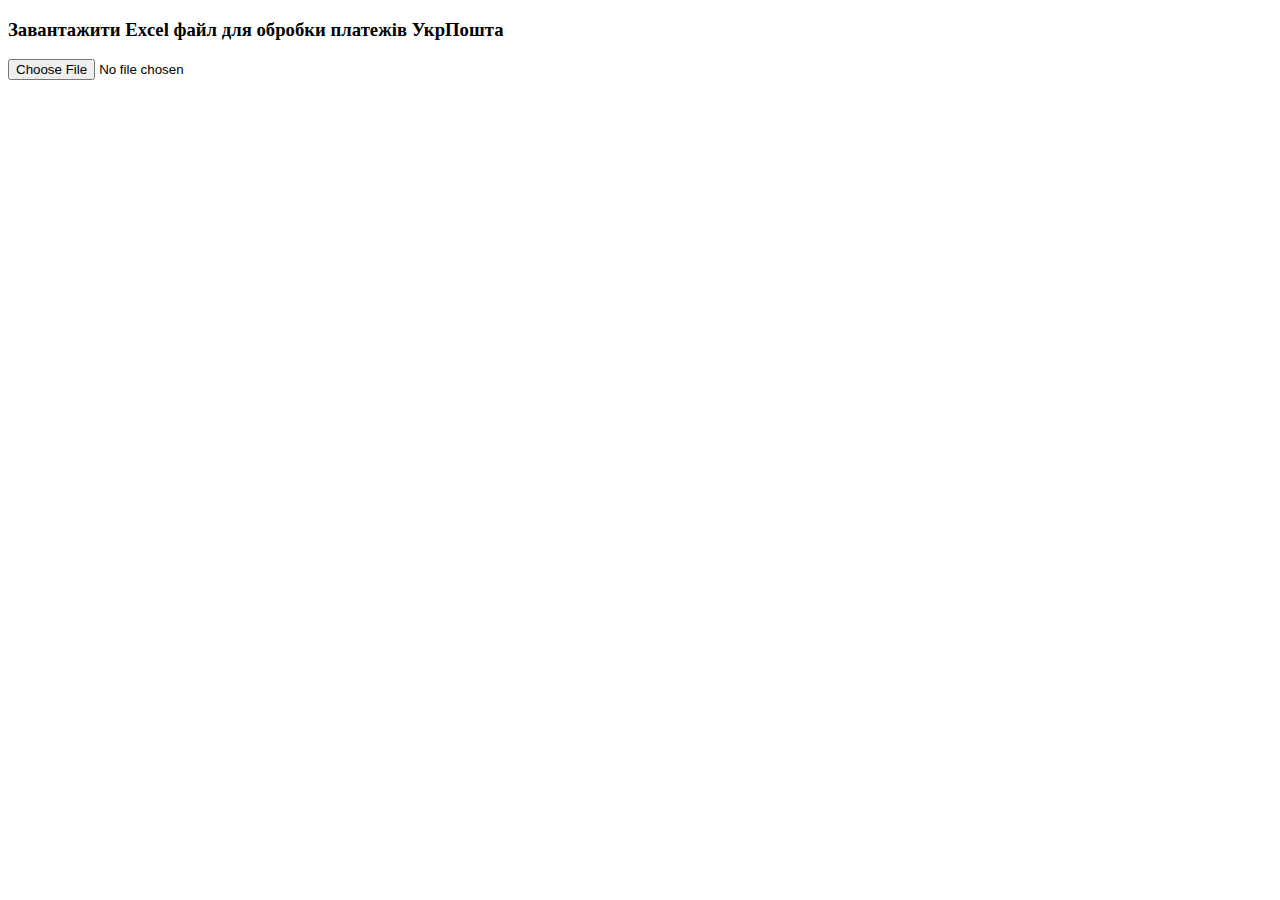
<file: src/main/resources/templates/ukrpost.html>
<!doctype html>
<html lang="uk">
<head>
    <meta charset="UTF-8">
    <title>УкрПошта</title>
    <meta name="viewport" content="width=device-width, initial-scale=1.0">

    <link href="https://cdn.jsdelivr.net/npm/bootstrap@5.3.6/dist/css/bootstrap.min.css" rel="stylesheet"
          integrity="sha384-4Q6Gf2aSP4eDXB8Miphtr37CMZZQ5oXLH2yaXMJ2w8e2ZtHTl7GptT4jmndRuHDT" crossorigin="anonymous">
    <link rel="stylesheet" href="https://cdn.jsdelivr.net/npm/bootstrap-icons@1.10.5/font/bootstrap-icons.css">
    <link rel="stylesheet" th:href="@{/css/style.css}">
    <style>
        #resultsTable {
            margin-top: 20px;
        }
        .hidden {
            display: none;
        }
        .loading-spinner {
            border: 4px solid rgba(0, 0, 0, 0.1);
            width: 36px;
            height: 36px;
            border-radius: 50%;
            border-left-color: #0d6efd;
            animation: spin 1s linear infinite;
            margin: 20px auto;
        }
        @keyframes spin {
            0% { transform: rotate(0deg); }
            100% { transform: rotate(360deg); }
        }
        #fileDownloadSection {
            transition: all 0.3s ease;
        }
    </style>
</head>
<body>
<div th:replace="fragments/sidebar :: sidebar"></div>
<div class="container mt-3">
    <h3>Завантажити Excel файл для обробки платежів УкрПошта</h3>

    <form id="uploadForm" enctype="multipart/form-data">
        <div class="mb-3">
            <input class="form-control" type="file" id="formFile" name="file" accept=".xlsx,.xls" required>
        </div>
        <div id="loadingSpinner" class="loading-spinner hidden"></div>
    </form>

    <div id="alertContainer" class="mt-3"></div>

    <div id="resultsContainer" class="mt-4 hidden">
        <h4>Результати обробки:</h4>
        <table class="table table-striped" id="resultsTable">
            <thead>
            <tr>
                <th>ТТН</th>
                <th>Дата операції</th>
                <th>Сума платежу</th>
            </tr>
            </thead>
            <tbody id="resultsBody"></tbody>
        </table>
        <input type="hidden" name="payment_type" value="ukrpost">


        <div class="d-flex justify-content-between mt-3">
            <button id="processPaymentsBtn" class="btn btn-primary hidden">Провести оплати</button>
        </div>

        <div id="fileDownloadSection" class="mt-3 hidden">
            <div class="alert alert-success d-flex align-items-center">
                <i class="bi bi-check-circle-fill me-2"></i>
                <div>
                    Файл успішно створено!
                    <a href="#" id="downloadExcelLink" class="alert-link">
                        <i class="bi bi-download"></i> Завантажити
                    </a>
                    <div class="text-muted small mt-1" id="fileNameDisplay"></div>
                </div>
            </div>
        </div>

        <div id="detailedResultsContainer" class="mt-4"></div>
    </div>
</div>

<script>
    document.addEventListener('DOMContentLoaded', function () {
        const formFile = document.getElementById("formFile");
        const alertContainer = document.getElementById("alertContainer");
        const resultsContainer = document.getElementById("resultsContainer");
        const resultsBody = document.getElementById("resultsBody");
        const detailedResultsContainer = document.getElementById("detailedResultsContainer");
        const loadingSpinner = document.getElementById("loadingSpinner");
        const processPaymentsBtn = document.getElementById("processPaymentsBtn");
        const downloadExcelLink = document.getElementById("downloadExcelLink");
        const fileDownloadSection = document.getElementById("fileDownloadSection");
        const fileNameDisplay = document.getElementById("fileNameDisplay");
        const paymentTypeInput = document.querySelector('input[name="payment_type"]');

        let currentPayments = [];

        formFile.addEventListener("change", function (e) {
            const file = e.target.files[0];
            if (!file) return;

            loadingSpinner.classList.remove('hidden');
            hideResults();
            alertContainer.innerHTML = '';
            detailedResultsContainer.innerHTML = '';
            fileDownloadSection.classList.add('hidden');

            const formData = new FormData();
            formData.append('file', file);

            fetch("/ukrpost", {
                method: "POST",
                body: formData,
                headers: { 'Accept': 'application/json' }
            })
                .then(response => response.ok ? response.json() : response.json().then(err => Promise.reject(err)))
                .then(data => {
                    if (data.status === 'success') {
                        showAlert(data.message, 'success');
                        displayResults(data.payments);
                    } else {
                        showAlert(data.message, 'danger');
                    }
                })
                .catch(error => {
                    console.error("Error:", error);
                    showAlert(error.message || 'Помилка при обробці файлу', 'danger');
                })
                .finally(() => {
                    loadingSpinner.classList.add('hidden');
                });
        });

        processPaymentsBtn.addEventListener('click', function () {
            const btn = this;
            btn.disabled = true;
            btn.textContent = 'Обробка...';
            detailedResultsContainer.innerHTML = '';
            fileDownloadSection.classList.add('hidden');

            const paymentType = paymentTypeInput?.value;

            if (!paymentType) {
                showAlert("Будь ласка, задайте тип платежу.", "danger");
                btn.disabled = false;
                btn.textContent = 'Провести оплати';
                return;
            }

            const paymentsToProcess = currentPayments.map(payment => ({
                ttn: payment.ttn || 'N/A',
                typeOfPayment: paymentType,
                paymentDate: payment.date || '',
                amount: payment.amount || '',
                sourceOrderId: payment.order || 'N/A'
            }));

            fetch(`/ukrpost/make-payments?paymentType=${encodeURIComponent(paymentType)}&exportExcel=true`, {
                method: "POST",
                headers: {
                    'Content-Type': 'application/json',
                    'Accept': 'application/json'
                },
                body: JSON.stringify(paymentsToProcess)
            })
                .then(response => response.ok ? response.json() : response.json().then(err => Promise.reject(err)))
                .then(data => {
                    showAlert(data.message || "Оплати успішно проведено", "success");

                    if (data.fileUrl) {
                        const fileName = data.fileUrl.split('/').pop();
                        downloadExcelLink.href = data.fileUrl;
                        fileNameDisplay.textContent = fileName;
                        fileDownloadSection.classList.remove('hidden');
                    }

                    if (Array.isArray(data.results)) {
                        showDetailedResults(data.results);
                    }
                })
                .catch(error => {
                    console.error("Помилка:", error);
                    showAlert(error.message || "Помилка при проведенні оплат", 'danger');
                })
                .finally(() => {
                    btn.disabled = false;
                    btn.textContent = 'Провести оплати';
                });
        });

        function showDetailedResults(results) {
            const chunked = [];
            for (let i = 0; i < results.length; i += 3) {
                chunked.push(results.slice(i, i + 3));
            }

            const detailsHtml = chunked.map(group => {
                const columns = group.map(r => {
                    const steps = (r.steps || []).map(step => {
                        const colorClass = step.color === 'success' ? 'text-success'
                            : step.color === 'danger' ? 'text-danger' : 'text-secondary';
                        return `<li class="${colorClass}">${step.text}</li>`;
                    }).join('');

                    const error = r.status === 'error' && r.error
                        ? `<div class="text-danger">❌ ${r.error}</div>` : '';

                    return `
                        <div class="col-md-4 mb-3">
                            <div class="border rounded p-2 h-100">
                                <strong>Замовлення: ${r.ttn}</strong>
                                ${error}
                                <ul class="mt-2 mb-0">${steps}</ul>
                            </div>
                        </div>
                    `;
                }).join('');
                return `<div class="row">${columns}</div>`;
            }).join('');

            detailedResultsContainer.innerHTML = `
                <h5>Деталі обробки:</h5>
                ${detailsHtml}
            `;
        }

        function showAlert(message, type) {
            alertContainer.innerHTML = `
                <div class="alert alert-${type} alert-dismissible fade show" role="alert">
                    ${message}
                    <button type="button" class="btn-close" data-bs-dismiss="alert" aria-label="Close"></button>
                </div>
            `;
        }

        function displayResults(payments) {
            if (!payments || payments.length === 0) {
                resultsBody.innerHTML = '<tr><td colspan="4">Не знайдено жодного платежу</td></tr>';
                resultsContainer.classList.remove('hidden');
                return;
            }

            currentPayments = payments;

            resultsBody.innerHTML = payments.map(payment => `
                <tr>
                    <td>${payment.ttn || ''}</td>
                    <td>${payment.date || ''}</td>
                    <td>${payment.amount || ''}</td>
                </tr>
            `).join('');

            resultsContainer.classList.remove('hidden');
            processPaymentsBtn.classList.remove('hidden');
        }

        function hideResults() {
            resultsContainer.classList.add('hidden');
            processPaymentsBtn.classList.add('hidden');
            fileDownloadSection.classList.add('hidden');
        }
    });
</script>


<script src="https://cdn.jsdelivr.net/npm/bootstrap@5.3.6/dist/js/bootstrap.bundle.min.js"></script>
</body>
</html>
</file>
